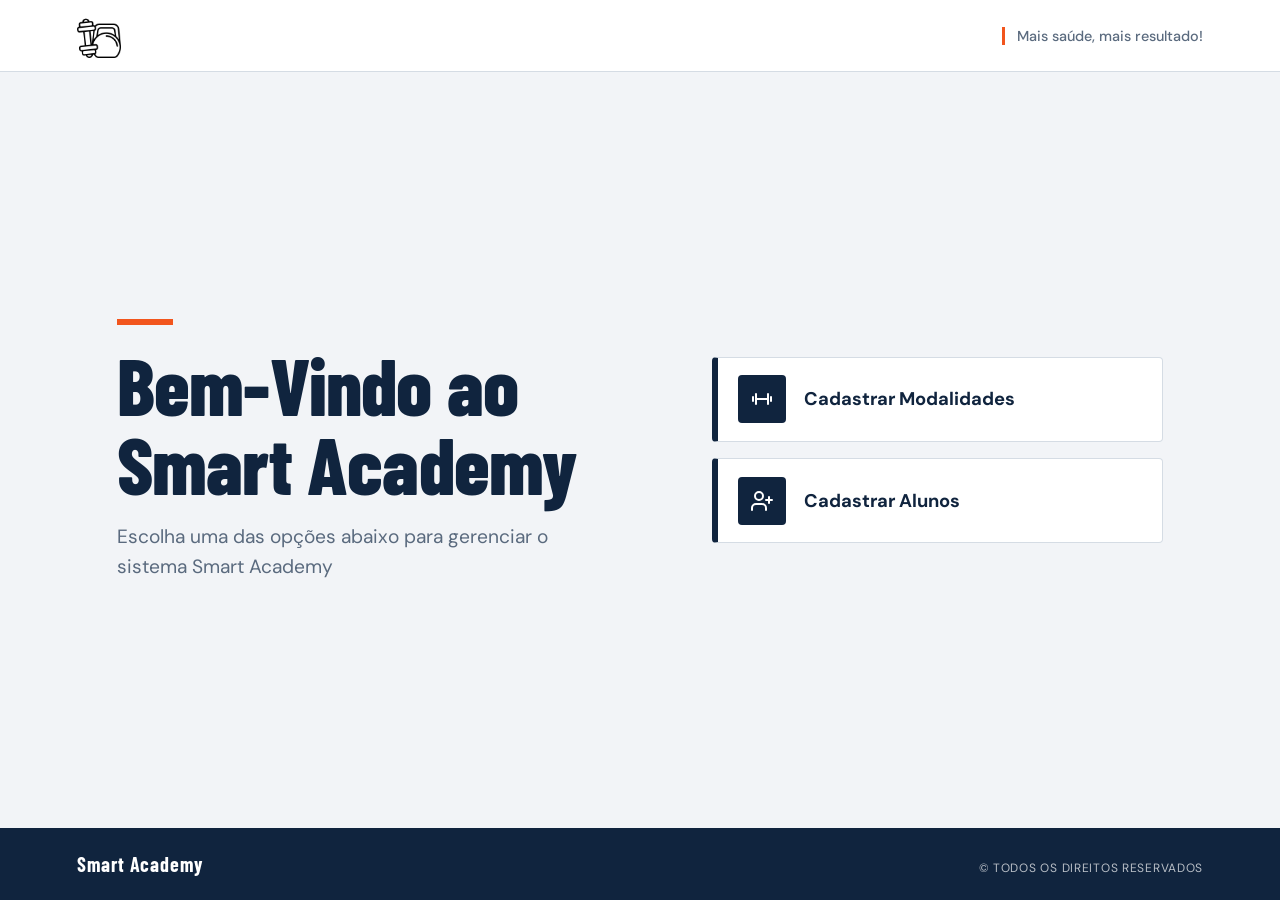
<file: index.html>
<!DOCTYPE html>
<html lang="pt-br">

<head>
    <meta charset="UTF-8">
    <meta name="viewport" content="width=device-width, initial-scale=1.0">
    <title>SMART ACADEMY</title>
    <script src="scripts/index.js" defer></script>
    <link rel="preconnect" href="https://fonts.googleapis.com">
    <link rel="preconnect" href="https://fonts.gstatic.com" crossorigin>
    <link rel="stylesheet" href="https://fonts.googleapis.com/css2?family=Barlow+Condensed:wght@700;800&family=DM+Sans:wght@400;500;700&display=swap">
    <link rel="stylesheet" href="styles/index.css">
    <link rel="shortcut icon" href="assets/faviconE.png" type="image/x-icon">
</head>

<body>
    <header>
        <img src="assets/academia.png" alt="Logo Smart Academy">
        <h4>
            Mais saúde, mais resultado!
        </h4>
    </header>
    <main>
        <h1>
            Bem-Vindo ao Smart Academy
        </h1>

        <h3>
            Escolha uma das opções abaixo para gerenciar o sistema Smart Academy
        </h3>

        <div class="btns">
            <button id="cadastrarModalidade">Cadastrar Modalidades</button>
            <button id="cadastrarAluno">Cadastrar Alunos</button>
        </div>
    </main>
    <footer>
        <p>Smart Academy</p>
        &copy; TODOS OS DIREITOS RESERVADOS
    </footer>
</body>

</html>
</file>
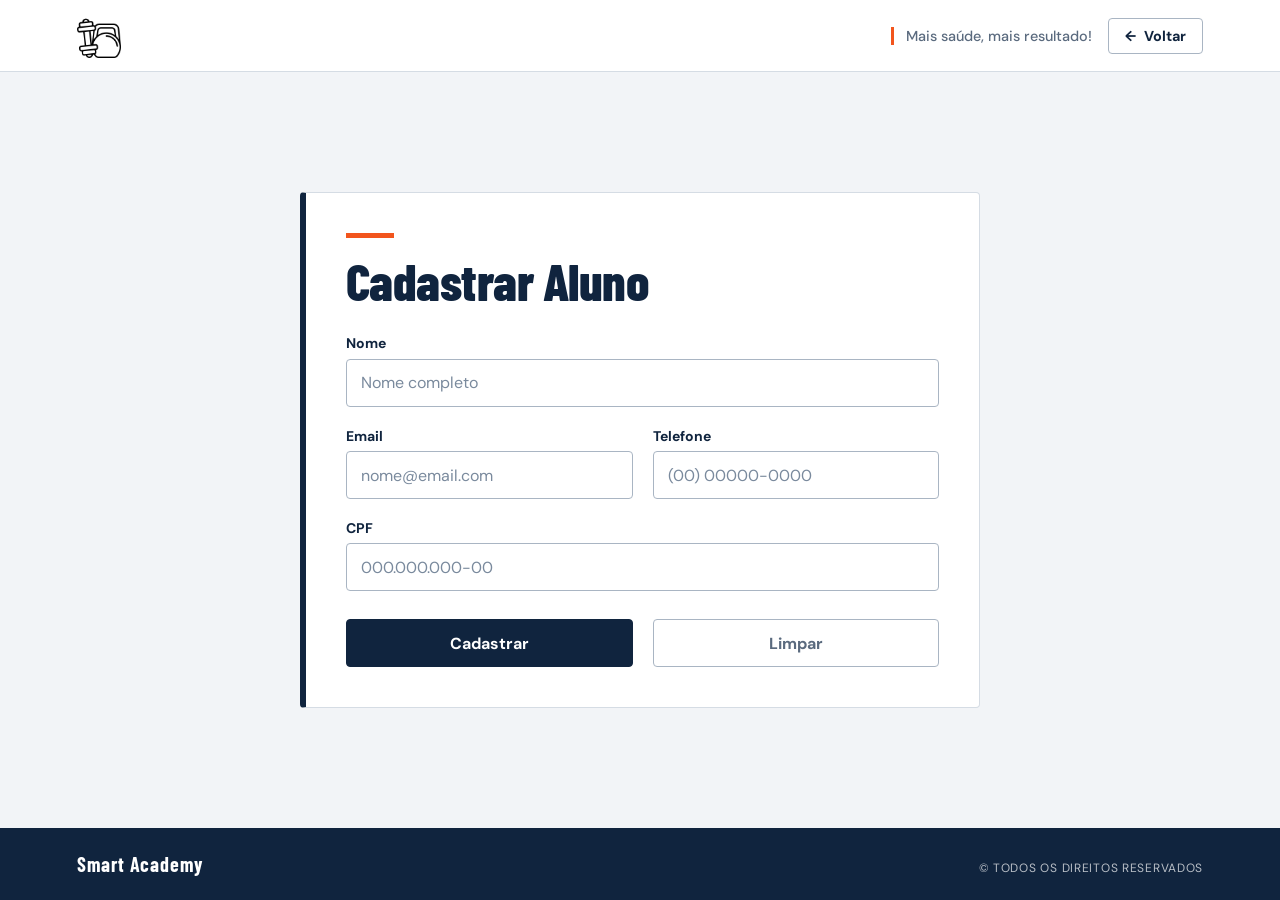
<file: cadastroAluno.html>
<!DOCTYPE html>
<html lang="pt-br">

<head>
    <meta charset="UTF-8">
    <meta name="viewport" content="width=device-width, initial-scale=1.0">
    <title>SMART ACADEMY - CADASTRO ALUNOS</title>
    <link rel="stylesheet" href="styles/cadastroAluno.css">
    <link rel="preconnect" href="https://fonts.googleapis.com">
    <link rel="preconnect" href="https://fonts.gstatic.com" crossorigin>
    <link rel="stylesheet"
        href="https://fonts.googleapis.com/css2?family=Barlow+Condensed:wght@700;800&family=DM+Sans:wght@400;500;700&display=swap">
    <link rel="shortcut icon" href="assets/faviconE.png" type="image/x-icon">
</head>

<body>
    <header>
        <img src="assets/academia.png" alt="Logo Smart Academy">
        <h4>
            Mais saúde, mais resultado!
        </h4>
        <a href="index.html">Voltar</a>
    </header>
    <main>
        <div id="containerCentral">
            <h1>Cadastrar Aluno</h1>
            <form action="php/cadastroAluno.php" method="post">
                <div class="campos">
                    <label for="nome">Nome</label>
                    <input type="text" name="nome" id="nome" placeholder="Nome completo" autocomplete="name">
                </div>
                <div class="campos">
                    <label for="email">Email</label>
                    <input type="email" name="email" id="email" placeholder="nome@email.com" autocomplete="email">
                </div>
                <div class="campos">
                    <label for="telefone">Telefone</label>
                    <input type="tel" name="telefone" id="telefone" placeholder="(00) 00000-0000" autocomplete="tel">
                </div>
                <div class="campos">
                    <label for="cpf">CPF</label>
                    <input type="text" name="cpf" id="cpf" placeholder="000.000.000-00" inputmode="numeric">
                </div>

                <button type="submit" name="submit">Cadastrar</button>
                <button type="reset">Limpar</button>
            </form>
        </div>
    </main>
    <footer>
        <p>Smart Academy</p>
        &copy; TODOS OS DIREITOS RESERVADOS
    </footer>
</body>
<script src="scripts/cadastroAluno.js"></script>
</html>
</file>
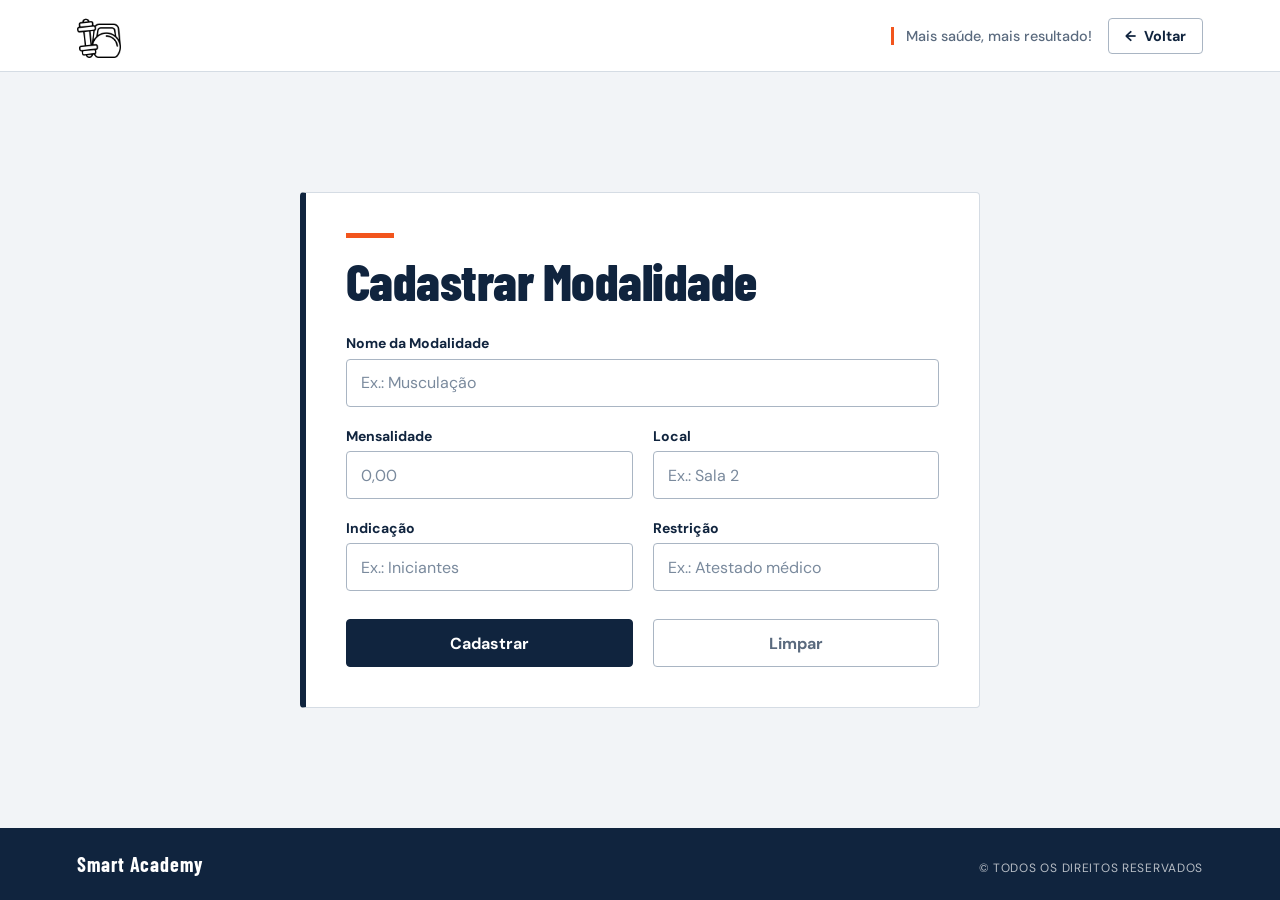
<file: cadastroModalidade.html>
<!DOCTYPE html>
<html lang="pt-br">

<head>
    <meta charset="UTF-8">
    <meta name="viewport" content="width=device-width, initial-scale=1.0">
    <title>SMART ACADEMY - CADASTRO MODALIDADE</title>
    <link rel="stylesheet" href="styles/cadastroModalidade.css">
    <link rel="preconnect" href="https://fonts.googleapis.com">
    <link rel="preconnect" href="https://fonts.gstatic.com" crossorigin>
    <link rel="stylesheet"
        href="https://fonts.googleapis.com/css2?family=Barlow+Condensed:wght@700;800&family=DM+Sans:wght@400;500;700&display=swap">
    <link rel="shortcut icon" href="assets/faviconE.png" type="image/x-icon">
</head>

<body>
    <header>
        <img src="assets/academia.png" alt="Logo Smart Academy">
        <h4>
            Mais saúde, mais resultado!
        </h4>
        <a href="index.html">Voltar</a>
    </header>
    <main>
        <div id="containerGeral">
            <h1>Cadastrar Modalidade</h1>
            <form action="php/cadastroModalidade.php" method="post">
                <div class="campos">
                    <label for="nomemodalidade">Nome da Modalidade</label>
                    <input type="text" name="nomeModalidade" id="nomeModalidade" placeholder="Ex.: Musculação">
                </div>
                <div class="campos">
                    <label for="mensalidade">Mensalidade</label>
                    <input type="number" name="mensalidade" id="mensalidade" placeholder="0,00" min="0" step="0.01">
                </div>
                <div class="campos">
                    <label for="local">Local</label>
                    <input type="text" name="local" id="local" placeholder="Ex.: Sala 2">
                </div>
                <div class="campos">
                    <label for="indicacao">Indicação</label>
                    <input type="text" name="indicacao" id="indicacao" placeholder="Ex.: Iniciantes">
                </div>
                <div class="campos">
                    <label for="restricao">Restrição</label>
                    <input type="text" name="restricao" id="restricao" placeholder="Ex.: Atestado médico">
                </div>

                <button type="submit" name="submit">Cadastrar</button>
                <button type="reset">Limpar</button>
            </form>
        </div>
    </main>
    <footer>
        <p>Smart Academy</p>
        &copy; TODOS OS DIREITOS RESERVADOS
    </footer>
</body>

</html>
</file>
<file: styles/index.css>
:root {
    --ink: #10243e;
    --chalk: #f2f4f7;
    --white: #ffffff;
    --steel: #5a6a7e;
    --line: #d5dce4;
    --signal: #f2551d;

    --font-display: "Barlow Condensed", "Arial Narrow", Impact, sans-serif;
    --font-body: "DM Sans", system-ui, -apple-system, "Segoe UI", Roboto, sans-serif;
}

*,
*::before,
*::after {
    box-sizing: border-box;
}

h1,
h3,
h4,
p {
    margin: 0;
}

body {
    margin: 0;
    min-height: 100vh;
    min-height: 100dvh;
    display: grid;
    grid-template-rows: auto 1fr auto;
    font-family: var(--font-body);
    color: var(--ink);
    background: var(--chalk);
    -webkit-font-smoothing: antialiased;
}

/* ---------- Cabeçalho ---------- */
header {
    display: flex;
    align-items: center;
    justify-content: space-between;
    gap: 1rem;
    padding: 0.85rem clamp(1.25rem, 6vw, 5rem);
    background: var(--white);
    border-bottom: 1px solid var(--line);
}

header img {
    display: block;
    height: 44px;
    width: auto;
    max-width: 55%;
    object-fit: contain;
}

header h4 {
    padding-left: 0.75rem;
    border-left: 3px solid var(--signal);
    font-size: 0.9rem;
    font-weight: 500;
    line-height: 1.25;
    color: var(--steel);
}

/* ---------- Conteúdo principal ---------- */
main {
    width: 100%;
    max-width: 1200px;
    margin: 0 auto;
    padding: clamp(2rem, 7vw, 5rem) clamp(1.25rem, 6vw, 5rem);
    display: grid;
    grid-template-columns: minmax(0, 1.15fr) minmax(0, 1fr);
    align-content: center;
    column-gap: clamp(2rem, 6vw, 6rem);
    row-gap: 1.25rem;
}

main h1 {
    grid-column: 1;
    grid-row: 1;
    align-self: end;
    font-family: var(--font-display);
    font-size: clamp(2.75rem, 6.5vw, 5rem);
    font-weight: 800;
    line-height: 0.98;
    letter-spacing: -0.01em;
    text-wrap: balance;
}

/* marcador laranja acima do título */
main h1::before {
    content: "";
    display: block;
    width: 3.5rem;
    height: 0.4rem;
    margin-bottom: 1.25rem;
    background: var(--signal);
}

main h3 {
    grid-column: 1;
    grid-row: 2;
    align-self: start;
    max-width: 30rem;
    font-size: clamp(1rem, 2vw, 1.2rem);
    font-weight: 400;
    line-height: 1.55;
    color: var(--steel);
}

/* ---------- Botões ---------- */
.btns {
    grid-column: 2;
    grid-row: 1 / span 2;
    align-self: center;
    display: flex;
    flex-direction: column;
    gap: 1rem;
}

.btns button {
    appearance: none;
    display: flex;
    align-items: center;
    gap: 1.1rem;
    width: 100%;
    padding: 1.1rem 1.25rem;
    font: inherit;
    font-size: 1.15rem;
    font-weight: 700;
    text-align: left;
    color: var(--ink);
    background: var(--white);
    border: 1px solid var(--line);
    border-left: 6px solid var(--ink);
    border-radius: 4px;
    cursor: pointer;
    transition: background-color 0.2s ease, color 0.2s ease,
        border-color 0.2s ease, transform 0.2s ease;
}

.btns button::before {
    content: "";
    flex: none;
    width: 3rem;
    height: 3rem;
    border-radius: 4px;
    background-color: var(--ink);
    background-position: center;
    background-repeat: no-repeat;
    background-size: 1.5rem;
    transition: background-color 0.2s ease;
}

#cadastrarModalidade::before {
    background-image: url("data:image/svg+xml,%3Csvg xmlns='http://www.w3.org/2000/svg' viewBox='0 0 24 24' fill='none' stroke='%23fff' stroke-width='2' stroke-linecap='round' stroke-linejoin='round'%3E%3Cpath d='M6 7v10M18 7v10M3 10v4M21 10v4M6 12h12'/%3E%3C/svg%3E");
}

#cadastrarAluno::before {
    background-image: url("data:image/svg+xml,%3Csvg xmlns='http://www.w3.org/2000/svg' viewBox='0 0 24 24' fill='none' stroke='%23fff' stroke-width='2' stroke-linecap='round' stroke-linejoin='round'%3E%3Cpath d='M16 21v-2a4 4 0 0 0-4-4H6a4 4 0 0 0-4 4v2'/%3E%3Ccircle cx='9' cy='7' r='4'/%3E%3Cpath d='M19 8v6M22 11h-6'/%3E%3C/svg%3E");
}

.btns button:hover {
    color: var(--white);
    background: var(--ink);
    border-color: var(--ink);
    border-left-color: var(--signal);
    transform: translateX(4px);
}

.btns button:hover::before {
    background-color: var(--signal);
}

.btns button:active {
    transform: translateX(2px);
}

.btns button:focus-visible {
    outline: 3px solid var(--signal);
    outline-offset: 3px;
}

/* ---------- Rodapé ---------- */
footer {
    display: flex;
    flex-wrap: wrap;
    align-items: baseline;
    justify-content: space-between;
    gap: 0.5rem 1.5rem;
    padding: 1.5rem clamp(1.25rem, 6vw, 5rem);
    font-size: 0.75rem;
    letter-spacing: 0.06em;
    color: rgba(255, 255, 255, 0.7);
    background: var(--ink);
}

footer p {
    font-family: var(--font-display);
    font-size: 1.25rem;
    font-weight: 700;
    letter-spacing: 0.04em;
    color: var(--white);
}

/* ---------- Responsivo ---------- */
@media (max-width: 800px) {
    main {
        grid-template-columns: 1fr;
    }

    main h1,
    main h3,
    .btns {
        grid-column: 1;
        grid-row: auto;
    }

    .btns {
        margin-top: 1.5rem;
    }
}

@media (max-width: 480px) {
    header {
        flex-direction: column;
        align-items: flex-start;
    }

    header img {
        max-width: 100%;
    }
}

@media (prefers-reduced-motion: reduce) {

    .btns button,
    .btns button::before {
        transition: none;
    }

    .btns button:hover,
    .btns button:active {
        transform: none;
    }
}
</file>
<file: styles/cadastroAluno.css>
:root {
    --ink: #10243e;
    --chalk: #f2f4f7;
    --white: #ffffff;
    --steel: #5a6a7e;
    --line: #d5dce4;
    --field: #a9b5c3;
    --signal: #f2551d;
    --signal-dark: #c9400f;

    --font-display: "Barlow Condensed", "Arial Narrow", Impact, sans-serif;
    --font-body: "DM Sans", system-ui, -apple-system, "Segoe UI", Roboto, sans-serif;
}

*,
*::before,
*::after {
    box-sizing: border-box;
}

h1,
h4,
p {
    margin: 0;
}

body {
    margin: 0;
    min-height: 100vh;
    min-height: 100dvh;
    display: grid;
    grid-template-rows: auto 1fr auto;
    font-family: var(--font-body);
    color: var(--ink);
    background: var(--chalk);
    -webkit-font-smoothing: antialiased;
}

/* ---------- Cabeçalho ---------- */
header {
    display: flex;
    flex-wrap: wrap;
    align-items: center;
    gap: 0.75rem 1rem;
    padding: 0.85rem clamp(1.25rem, 6vw, 5rem);
    background: var(--white);
    border-bottom: 1px solid var(--line);
}

header img {
    display: block;
    height: 44px;
    width: auto;
    max-width: 55%;
    object-fit: contain;
}

header h4 {
    margin-left: auto;
    padding-left: 0.75rem;
    border-left: 3px solid var(--signal);
    font-size: 0.9rem;
    font-weight: 500;
    line-height: 1.25;
    color: var(--steel);
}

header a {
    padding: 0.5rem 1rem;
    font-size: 0.9rem;
    font-weight: 700;
    color: var(--ink);
    text-decoration: none;
    border: 1px solid var(--field);
    border-radius: 4px;
    transition: background-color 0.2s ease, color 0.2s ease, border-color 0.2s ease;
}

header a::before {
    content: "←";
    margin-right: 0.5rem;
}

header a:hover {
    color: var(--white);
    background: var(--ink);
    border-color: var(--ink);
}

header a:focus-visible,
form button:focus-visible,
input:focus-visible {
    outline: 3px solid var(--signal);
    outline-offset: 2px;
}

/* ---------- Conteúdo ---------- */
main {
    display: grid;
    place-items: center;
    padding: clamp(1.5rem, 5vw, 4rem) clamp(1.25rem, 6vw, 5rem);
}

#containerCentral,
#containerGeral {
    width: 100%;
    max-width: 680px;
    padding: clamp(1.25rem, 4vw, 2.5rem);
    background: var(--white);
    border: 1px solid var(--line);
    border-left: 6px solid var(--ink);
    border-radius: 4px;
}

main h1 {
    margin-bottom: 1.75rem;
    font-family: var(--font-display);
    font-size: clamp(2.25rem, 5vw, 3.25rem);
    font-weight: 800;
    line-height: 1;
    letter-spacing: -0.01em;
}

main h1::before {
    content: "";
    display: block;
    width: 3rem;
    height: 0.35rem;
    margin-bottom: 1rem;
    background: var(--signal);
}

/* ---------- Formulário ---------- */
form {
    display: grid;
    grid-template-columns: repeat(2, minmax(0, 1fr));
    gap: 1.25rem;
}

.campos {
    display: flex;
    flex-direction: column;
    gap: 0.4rem;
}


.campos:first-of-type {
    grid-column: 1 / -1;
}


#containerCentral .campos:nth-of-type(4) {
    grid-column: 1 / -1;
}

label {
    font-size: 0.875rem;
    font-weight: 700;
}

input {
    width: 100%;
    min-height: 3rem;
    padding: 0 0.9rem;
    font: inherit;
    color: var(--ink);
    background: var(--white);
    border: 1px solid var(--field);
    border-radius: 4px;
    transition: border-color 0.2s ease;
}

input::placeholder {
    color: #7a8a9d;
}

input:hover {
    border-color: var(--steel);
}

input:focus {
    border-color: var(--ink);
}

form button {
    min-height: 3rem;
    margin-top: 0.5rem;
    font: inherit;
    font-weight: 700;
    border-radius: 4px;
    cursor: pointer;
    transition: background-color 0.2s ease, color 0.2s ease, border-color 0.2s ease;
}

form button[type="submit"] {
    color: var(--white);
    background: var(--ink);
    border: 1px solid var(--ink);
}

form button[type="submit"]:hover {
    background: var(--signal-dark);
    border-color: var(--signal-dark);
}

form button[type="reset"] {
    color: var(--steel);
    background: var(--white);
    border: 1px solid var(--field);
}

form button[type="reset"]:hover {
    color: var(--ink);
    border-color: var(--ink);
}

/* ---------- Rodapé ---------- */
footer {
    display: flex;
    flex-wrap: wrap;
    align-items: baseline;
    justify-content: space-between;
    gap: 0.5rem 1.5rem;
    padding: 1.5rem clamp(1.25rem, 6vw, 5rem);
    font-size: 0.75rem;
    letter-spacing: 0.06em;
    color: rgba(255, 255, 255, 0.7);
    background: var(--ink);
}

footer p {
    font-family: var(--font-display);
    font-size: 1.25rem;
    font-weight: 700;
    letter-spacing: 0.04em;
    color: var(--white);
}

/* ---------- Responsivo ---------- */
@media (max-width: 640px) {
    header h4 {
        order: 3;
        flex-basis: 100%;
        margin-left: 0;
    }

    header a {
        margin-left: auto;
    }
}

@media (max-width: 560px) {
    form {
        grid-template-columns: 1fr;
    }
}

@media (prefers-reduced-motion: reduce) {
    header a,
    input,
    form button {
        transition: none;
    }
}
</file>
<file: styles/cadastroModalidade.css>
:root {
    --ink: #10243e;
    --chalk: #f2f4f7;
    --white: #ffffff;
    --steel: #5a6a7e;
    --line: #d5dce4;
    --field: #a9b5c3;
    --signal: #f2551d;
    --signal-dark: #c9400f;

    --font-display: "Barlow Condensed", "Arial Narrow", Impact, sans-serif;
    --font-body: "DM Sans", system-ui, -apple-system, "Segoe UI", Roboto, sans-serif;
}

*,
*::before,
*::after {
    box-sizing: border-box;
}

h1,
h4,
p {
    margin: 0;
}

body {
    margin: 0;
    min-height: 100vh;
    min-height: 100dvh;
    display: grid;
    grid-template-rows: auto 1fr auto;
    font-family: var(--font-body);
    color: var(--ink);
    background: var(--chalk);
    -webkit-font-smoothing: antialiased;
}

/* ---------- Cabeçalho ---------- */
header {
    display: flex;
    flex-wrap: wrap;
    align-items: center;
    gap: 0.75rem 1rem;
    padding: 0.85rem clamp(1.25rem, 6vw, 5rem);
    background: var(--white);
    border-bottom: 1px solid var(--line);
}

header img {
    display: block;
    height: 44px;
    width: auto;
    max-width: 55%;
    object-fit: contain;
}

header h4 {
    margin-left: auto;
    padding-left: 0.75rem;
    border-left: 3px solid var(--signal);
    font-size: 0.9rem;
    font-weight: 500;
    line-height: 1.25;
    color: var(--steel);
}

header a {
    padding: 0.5rem 1rem;
    font-size: 0.9rem;
    font-weight: 700;
    color: var(--ink);
    text-decoration: none;
    border: 1px solid var(--field);
    border-radius: 4px;
    transition: background-color 0.2s ease, color 0.2s ease, border-color 0.2s ease;
}

header a::before {
    content: "←";
    margin-right: 0.5rem;
}

header a:hover {
    color: var(--white);
    background: var(--ink);
    border-color: var(--ink);
}

header a:focus-visible,
form button:focus-visible,
input:focus-visible {
    outline: 3px solid var(--signal);
    outline-offset: 2px;
}

/* ---------- Conteúdo ---------- */
main {
    display: grid;
    place-items: center;
    padding: clamp(1.5rem, 5vw, 4rem) clamp(1.25rem, 6vw, 5rem);
}

#containerCentral,
#containerGeral {
    width: 100%;
    max-width: 680px;
    padding: clamp(1.25rem, 4vw, 2.5rem);
    background: var(--white);
    border: 1px solid var(--line);
    border-left: 6px solid var(--ink);
    border-radius: 4px;
}

main h1 {
    margin-bottom: 1.75rem;
    font-family: var(--font-display);
    font-size: clamp(2.25rem, 5vw, 3.25rem);
    font-weight: 800;
    line-height: 1;
    letter-spacing: -0.01em;
}

main h1::before {
    content: "";
    display: block;
    width: 3rem;
    height: 0.35rem;
    margin-bottom: 1rem;
    background: var(--signal);
}

/* ---------- Formulário ---------- */
form {
    display: grid;
    grid-template-columns: repeat(2, minmax(0, 1fr));
    gap: 1.25rem;
}

.campos {
    display: flex;
    flex-direction: column;
    gap: 0.4rem;
}

.campos:first-of-type {
    grid-column: 1 / -1;
}


#containerCentral .campos:nth-of-type(4) {
    grid-column: 1 / -1;
}

label {
    font-size: 0.875rem;
    font-weight: 700;
}

input {
    width: 100%;
    min-height: 3rem;
    padding: 0 0.9rem;
    font: inherit;
    color: var(--ink);
    background: var(--white);
    border: 1px solid var(--field);
    border-radius: 4px;
    transition: border-color 0.2s ease;
}

input::placeholder {
    color: #7a8a9d;
}

input:hover {
    border-color: var(--steel);
}

input:focus {
    border-color: var(--ink);
}

form button {
    min-height: 3rem;
    margin-top: 0.5rem;
    font: inherit;
    font-weight: 700;
    border-radius: 4px;
    cursor: pointer;
    transition: background-color 0.2s ease, color 0.2s ease, border-color 0.2s ease;
}

form button[type="submit"] {
    color: var(--white);
    background: var(--ink);
    border: 1px solid var(--ink);
}

form button[type="submit"]:hover {
    background: var(--signal-dark);
    border-color: var(--signal-dark);
}

form button[type="reset"] {
    color: var(--steel);
    background: var(--white);
    border: 1px solid var(--field);
}

form button[type="reset"]:hover {
    color: var(--ink);
    border-color: var(--ink);
}

/* ---------- Rodapé ---------- */
footer {
    display: flex;
    flex-wrap: wrap;
    align-items: baseline;
    justify-content: space-between;
    gap: 0.5rem 1.5rem;
    padding: 1.5rem clamp(1.25rem, 6vw, 5rem);
    font-size: 0.75rem;
    letter-spacing: 0.06em;
    color: rgba(255, 255, 255, 0.7);
    background: var(--ink);
}

footer p {
    font-family: var(--font-display);
    font-size: 1.25rem;
    font-weight: 700;
    letter-spacing: 0.04em;
    color: var(--white);
}

/* ---------- Responsivo ---------- */
@media (max-width: 640px) {
    header h4 {
        order: 3;
        flex-basis: 100%;
        margin-left: 0;
    }

    header a {
        margin-left: auto;
    }
}

@media (max-width: 560px) {
    form {
        grid-template-columns: 1fr;
    }
}

@media (prefers-reduced-motion: reduce) {
    header a,
    input,
    form button {
        transition: none;
    }
}
</file>
